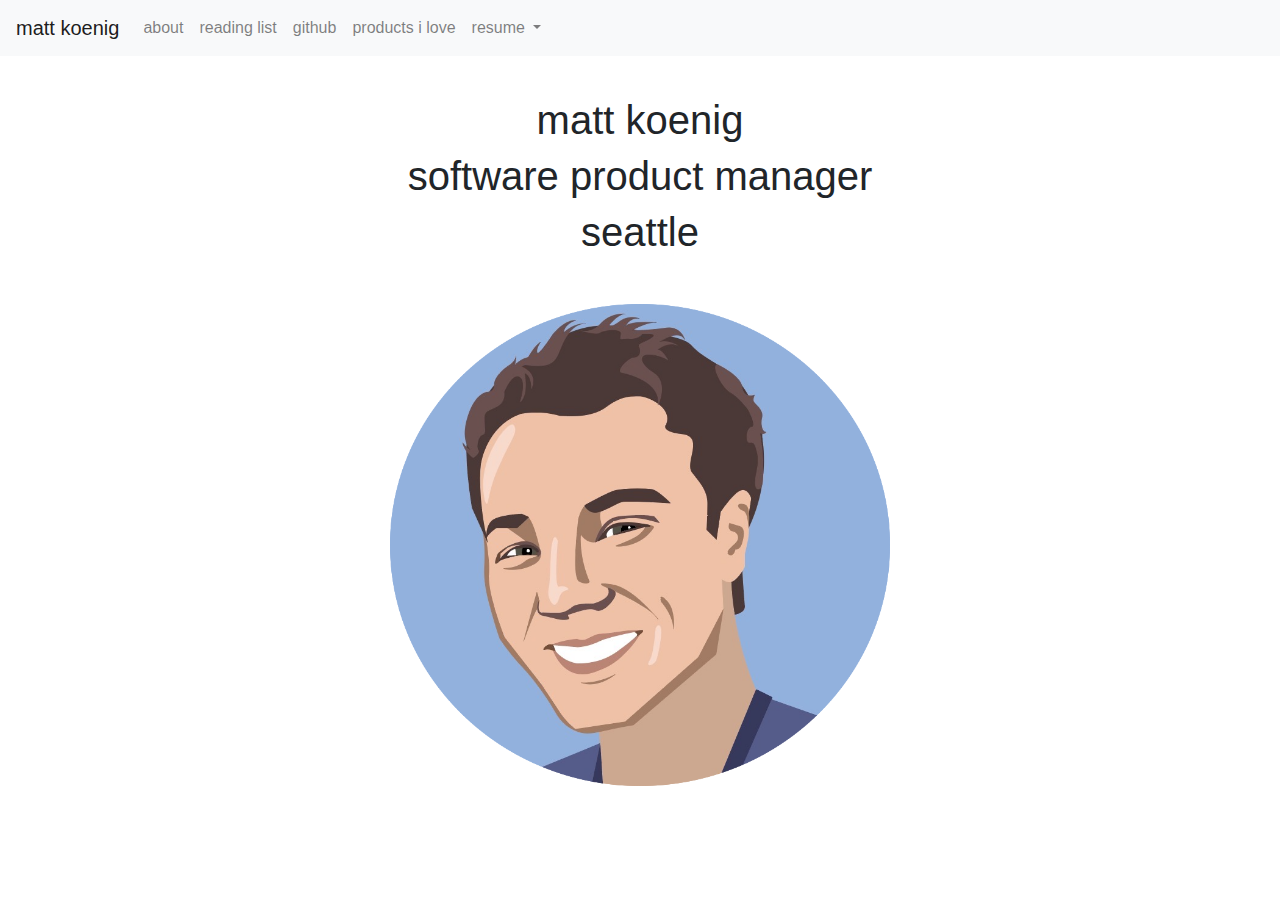
<file: index.html>
<!DOCTYPE html>

<head>
    <meta charset="utf-8">
    <meta http-equiv="X-UA-Compatible" content="IE=edge">
    <title>mk - home</title>
    <meta name="description" content="matt koenig's portfolio and blog">
    <meta name="viewport" content="width=device-width, initial-scale=1">
    <link rel="stylesheet" href="https://stackpath.bootstrapcdn.com/bootstrap/4.3.1/css/bootstrap.min.css"
        integrity="sha384-ggOyR0iXCbMQv3Xipma34MD+dH/1fQ784/j6cY/iJTQUOhcWr7x9JvoRxT2MZw1T" crossorigin="anonymous">
    <link rel="stylesheet" href="style.css">
    <link rel="icon" type="image/png" href="favicon.png">
</head>

<body>
    <nav class="navbar navbar-expand-md navbar-light bg-light">
        <a class="navbar-brand" href="index.html">matt koenig</a>
        <button class="navbar-toggler" type="button" data-toggle="collapse" data-target="#navbarTogglerDemo02" aria-controls="navbarTogglerDemo02" aria-expanded="false" aria-label="Toggle navigation">
            <span class="navbar-toggler-icon"></span>
          </button>
          <div class="collapse navbar-collapse" id="navbarTogglerDemo02">
            <ul class="navbar-nav mr-auto mt-2 mt-lg-0">
                  <li class="nav-item">
                    <a class="nav-link" href="./about.html">about</a>
                  </li>
                  <li class="nav-item">
                    <a class="nav-link" href="./readinglist.html">reading list</a>
                  </li>
                  <li class="nav-item">
                    <a class="nav-link" href="https://github.com/mattwbdv">github</a>
                  </li>
                  <li class="nav-item">
                    <a class="nav-link" href="./referrals.html">products i love</a>
                  </li>
                  <li class="nav-item dropdown">
                    <a class="nav-link dropdown-toggle" href="#" id="navbarDropdown" role="button" data-toggle="dropdown" aria-haspopup="true" aria-expanded="false">
                      resume
                    </a>
                    <div class="dropdown-menu" aria-labelledby="navbarDropdown">
                      <a class="dropdown-item" href="https://www.notion.so/Resume-Matt-Koenig-6ca6cd6ecc3e4b698d382478392bdcf7">paper resume</a>
                      <a class="dropdown-item" href="https://www.linkedin.com/in/mattdkoenig/">linkedin</a>
                      <a class="dropdown-item" href="./portfolio.html">portfolio</a>
                      <a class="dropdown-item" href="https://codepen.io/mattwbdv">codepen</a>
                  </li>
            </ul>
          </div>
        </nav>


    <div class="d-flex flex-column">
        <div class="d-flex justify-content-center">
            <div class="d-flex align-items-center" style="margin-top: 2.5rem; text-align: center;">
                <h1>
                    matt koenig
                </h1>
            </div>
        </div>
    </div>
    <div class="d-flex flex-column">
        <div class="d-flex justify-content-center">
            <div class="d-flex align-items-center" style="text-align: center;">
                <h1>
                    software product manager
                </h1>
            </div>
        </div>
    </div>
    <div class="d-flex flex-column">
        <div class="d-flex justify-content-center">
            <div class="d-flex align-items-center" style="margin-bottom: 2.5rem; text-align: center;" >
                <h1>
                    seattle
                </h1>
            </div>
        </div>
    </div>

    <div class="d-flex flex-column">
        <div class="d-flex justify-content-center">
            <div class="d-flex align-items-center">
                <h1>
                    <img src="pic.png" alt="self portrait" width=500em>
                </h1>
            </div>
        </div>
    </div>
    


    <script async defer src="https://scripts.simpleanalyticscdn.com/latest.js"></script>
    <noscript><img src="https://queue.simpleanalyticscdn.com/noscript.gif" alt="" /></noscript>
    <script src="https://code.jquery.com/jquery-3.3.1.slim.min.js"
        integrity="sha384-q8i/X+965DzO0rT7abK41JStQIAqVgRVzpbzo5smXKp4YfRvH+8abtTE1Pi6jizo"
        crossorigin="anonymous"></script>
    <script src="https://cdnjs.cloudflare.com/ajax/libs/popper.js/1.14.7/umd/popper.min.js"
        integrity="sha384-UO2eT0CpHqdSJQ6hJty5KVphtPhzWj9WO1clHTMGa3JDZwrnQq4sF86dIHNDz0W1"
        crossorigin="anonymous"></script>
    <script src="https://stackpath.bootstrapcdn.com/bootstrap/4.3.1/js/bootstrap.min.js"
        integrity="sha384-JjSmVgyd0p3pXB1rRibZUAYoIIy6OrQ6VrjIEaFf/nJGzIxFDsf4x0xIM+B07jRM"
        crossorigin="anonymous"></script>
</body>

</html>
</file>
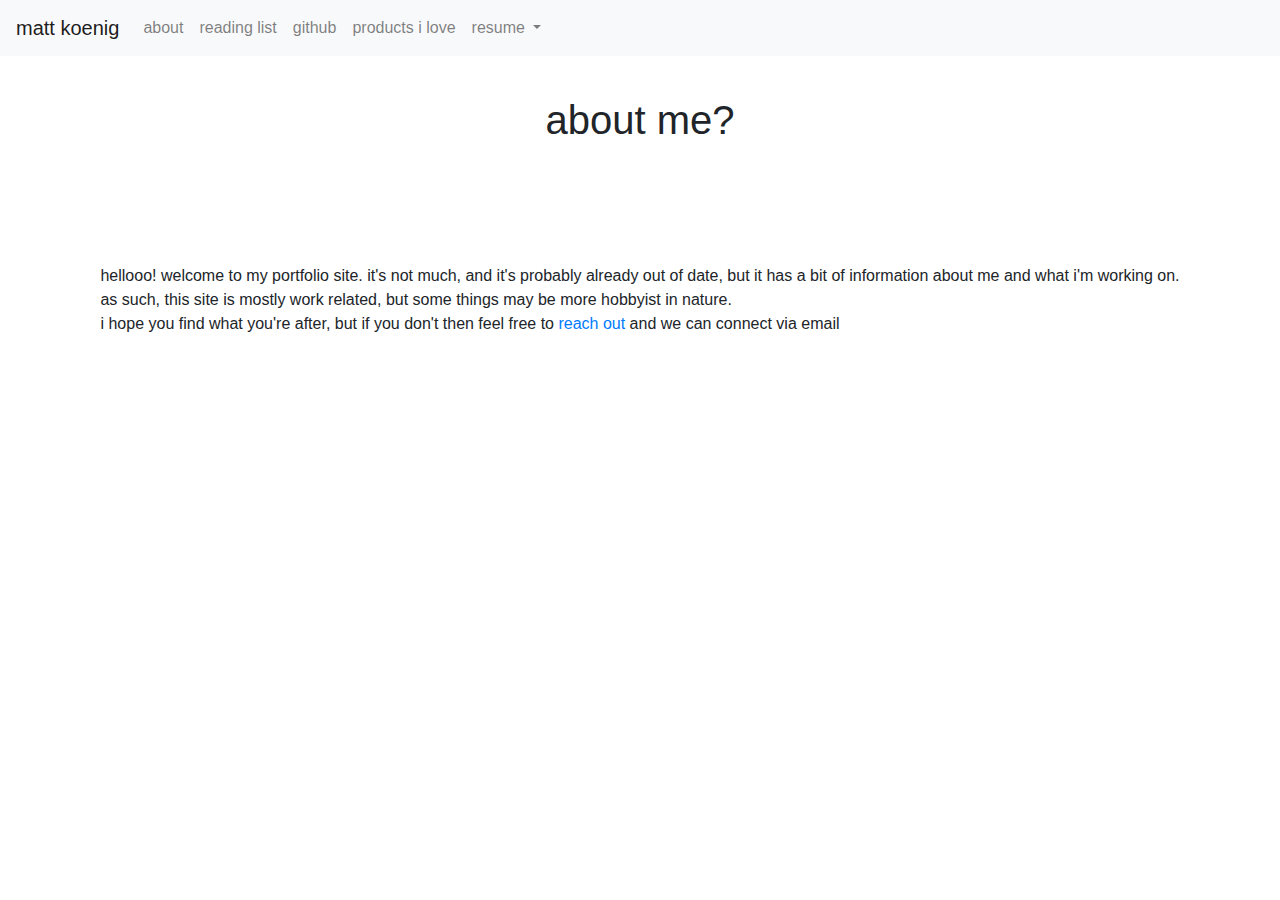
<file: about.html>
<!DOCTYPE html>

<head>
    <meta charset="utf-8">
    <meta http-equiv="X-UA-Compatible" content="IE=edge">
    <title>mk - about</title>
    <meta name="description" content="matt koenig's portfolio and blog">
    <meta name="viewport" content="width=device-width, initial-scale=1">
    <link rel="stylesheet" href="https://stackpath.bootstrapcdn.com/bootstrap/4.3.1/css/bootstrap.min.css"
        integrity="sha384-ggOyR0iXCbMQv3Xipma34MD+dH/1fQ784/j6cY/iJTQUOhcWr7x9JvoRxT2MZw1T" crossorigin="anonymous">
    <link rel="stylesheet" href="style.css">    <link rel="icon" type="image/png" href="favicon.png">

</head>

<body>
    <nav class="navbar navbar-expand-md navbar-light bg-light">
        <a class="navbar-brand" href="index.html">matt koenig</a>
        <button class="navbar-toggler" type="button" data-toggle="collapse" data-target="#navbarTogglerDemo02" aria-controls="navbarTogglerDemo02" aria-expanded="false" aria-label="Toggle navigation">
            <span class="navbar-toggler-icon"></span>
          </button>
          <div class="collapse navbar-collapse" id="navbarTogglerDemo02">
            <ul class="navbar-nav mr-auto mt-2 mt-lg-0">
                  <li class="nav-item">
                    <a class="nav-link" href="./about.html">about</a>
                  </li>
                  <li class="nav-item">
                    <a class="nav-link" href="./readinglist.html">reading list</a>
                  </li>
                  <li class="nav-item">
                    <a class="nav-link" href="https://github.com/mattwbdv">github</a>
                  </li>
                  <li class="nav-item">
                    <a class="nav-link" href="./referrals.html">products i love</a>
                  </li>
                  <li class="nav-item dropdown">
                    <a class="nav-link dropdown-toggle" href="#" id="navbarDropdown" role="button" data-toggle="dropdown" aria-haspopup="true" aria-expanded="false">
                      resume
                    </a>
                    <div class="dropdown-menu" aria-labelledby="navbarDropdown">
                      <a class="dropdown-item" href="https://www.notion.so/Resume-Matt-Koenig-6ca6cd6ecc3e4b698d382478392bdcf7">paper resume</a>
                      <a class="dropdown-item" href="https://www.linkedin.com/in/mattdkoenig/">linkedin</a>
                      <a class="dropdown-item" href="./portfolio.html">portfolio</a>
                      <a class="dropdown-item" href="https://codepen.io/mattwbdv">codepen</a>
                  </li>
            </ul>
          </div>
        </nav>

        <div class="d-flex flex-column">
            <div class="d-flex justify-content-center">
                <div class="d-flex align-items-center" style="margin: 2.5rem;">
                    <h1>
                        about me?
                    </h1>
                </div>
            </div>
        </div>


        <div class="d-flex flex-column">
            <div class="d-flex justify-content-center">
                <div class="d-flex align-items-center" style="margin: 4.5rem;">
        <p>
        hellooo! welcome to my portfolio site. it's not much, and it's probably already out of date, 
        but it has a bit of information about me and what i'm working on. <br> as such, this site is mostly work related, but some things may be more 
        hobbyist in nature. <br>i hope you find what you're after, but if you don't then feel free to 
        <a href="mailto:koenigmattd@gmail.com">reach out</a> and we can connect via email
    </p>
    </div>
    </div>
        </div>

    <script async defer src="https://scripts.simpleanalyticscdn.com/latest.js"></script>
<noscript><img src="https://queue.simpleanalyticscdn.com/noscript.gif" alt=""/></noscript>
<script async defer src="https://scripts.simpleanalyticscdn.com/latest.js"></script>
<noscript><img src="https://queue.simpleanalyticscdn.com/noscript.gif" alt="" /></noscript>
<script src="https://code.jquery.com/jquery-3.3.1.slim.min.js"
    integrity="sha384-q8i/X+965DzO0rT7abK41JStQIAqVgRVzpbzo5smXKp4YfRvH+8abtTE1Pi6jizo"
    crossorigin="anonymous"></script>
<script src="https://cdnjs.cloudflare.com/ajax/libs/popper.js/1.14.7/umd/popper.min.js"
    integrity="sha384-UO2eT0CpHqdSJQ6hJty5KVphtPhzWj9WO1clHTMGa3JDZwrnQq4sF86dIHNDz0W1"
    crossorigin="anonymous"></script>
<script src="https://stackpath.bootstrapcdn.com/bootstrap/4.3.1/js/bootstrap.min.js"
    integrity="sha384-JjSmVgyd0p3pXB1rRibZUAYoIIy6OrQ6VrjIEaFf/nJGzIxFDsf4x0xIM+B07jRM"
    crossorigin="anonymous"></script>
</body>

</html>
</file>
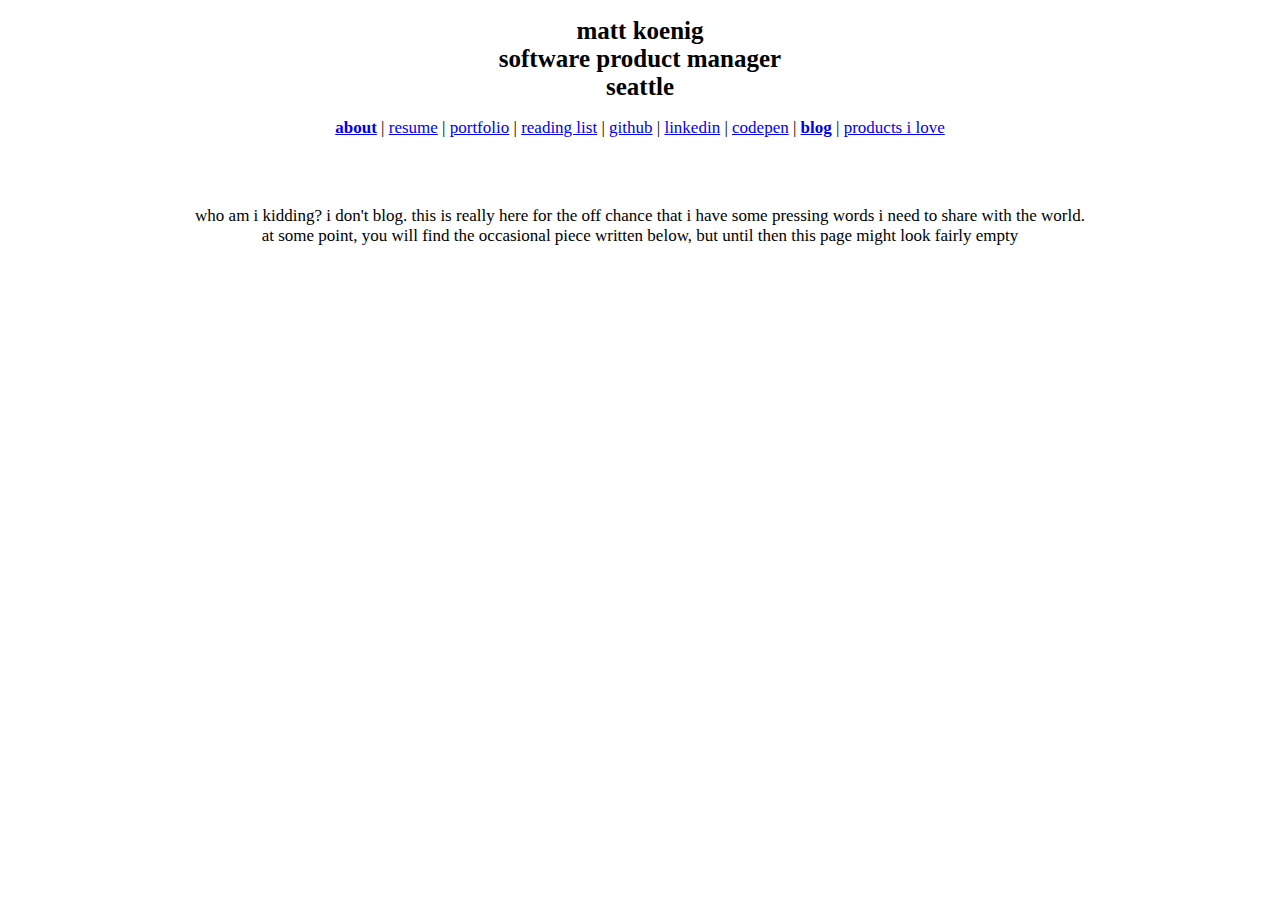
<file: blog.html>
<!DOCTYPE html>

<head>
    <meta charset="utf-8">
    <meta http-equiv="X-UA-Compatible" content="IE=edge">
    <title>blog</title>
    <meta name="description" content="matt koenig's portfolio and blog">
    <meta name="viewport" content="width=device-width, initial-scale=1">
    <link rel="stylesheet" href="style.css">
    <link rel="icon" type="image/png" href="favicon.png">

</head>

<body>


    <h1 class="head">
        matt koenig
        <br>
        software product manager
        <br>
        seattle
    </h1>

    <div class="list">
        <b><a href="./about.html">about</a></b> |
        <a href="https://www.notion.so/Resume-Matt-Koenig-6ca6cd6ecc3e4b698d382478392bdcf7">resume</a> |
        <a href="./portfolio.html">portfolio</a> |
        <a href="./readinglist.html">reading list</a> |
        <a href="https://github.com/mattwbdv">github</a> |
        <a href="https://www.linkedin.com/in/mattdkoenig/">linkedin</a> |
        <a href="https://codepen.io/mattwbdv">codepen</a> |
        <b><a href="./blog.html">blog</a></b> |
        <a href="./referrals.html">products i love</a>


    </div>

    <div class="collection">
        <p>
        who am i kidding? i don't blog. this is really here for the off chance that i have some pressing words i need to share with the 
        world. <br>at some point, you will find the occasional piece written below, but until then this page might look fairly empty 
    </p>
    </div>

    <script async defer src="https://scripts.simpleanalyticscdn.com/latest.js"></script>
<noscript><img src="https://queue.simpleanalyticscdn.com/noscript.gif" alt=""/></noscript>
</body>

</html>
</file>
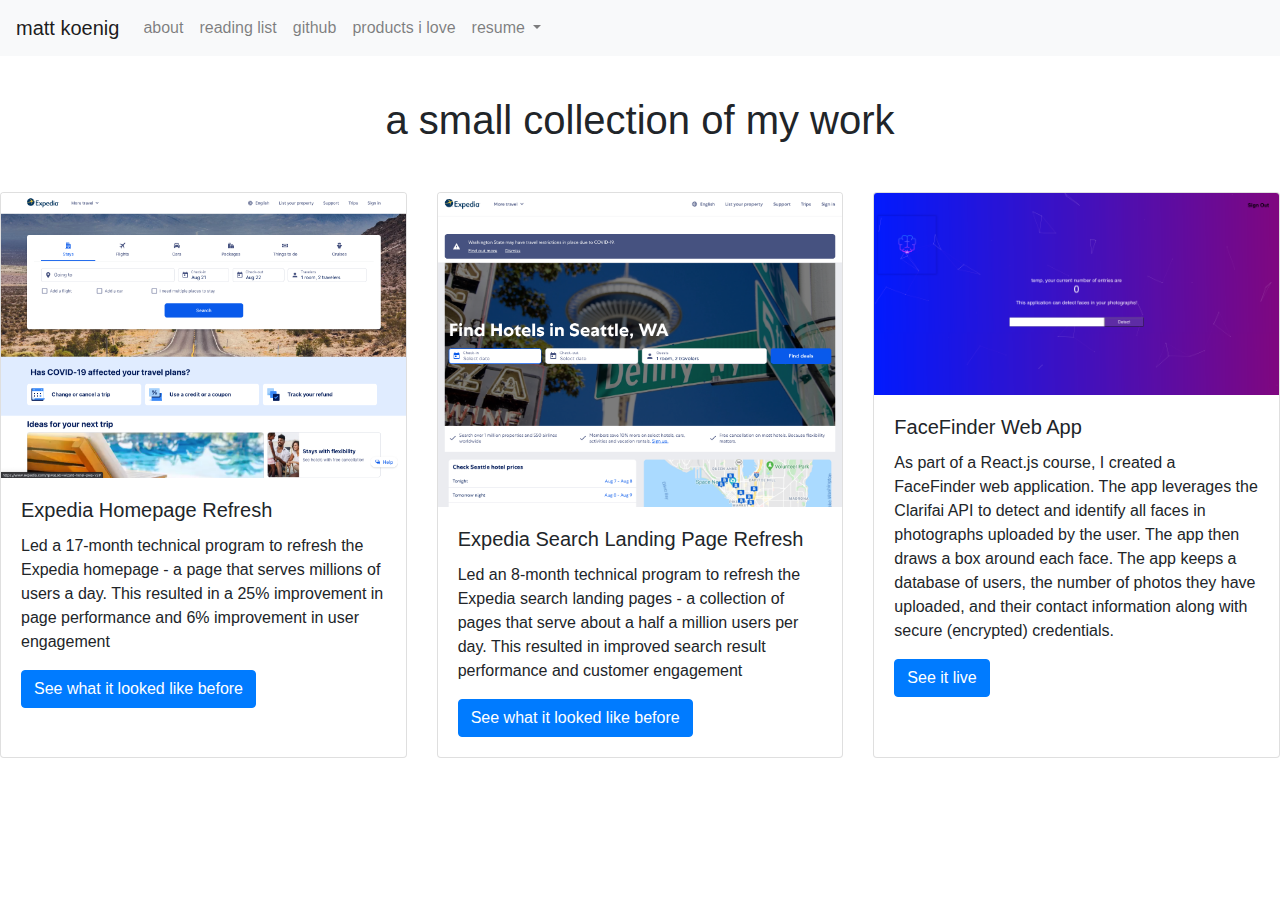
<file: portfolio.html>
<!DOCTYPE html>

<head>
    <meta charset="utf-8">
    <meta http-equiv="X-UA-Compatible" content="IE=edge">
    <title>mk - portfolio</title>
    <meta name="description" content="matt koenig's portfolio and blog">
    <meta name="viewport" content="width=device-width, initial-scale=1">
    <link rel="stylesheet" href="https://stackpath.bootstrapcdn.com/bootstrap/4.3.1/css/bootstrap.min.css"
        integrity="sha384-ggOyR0iXCbMQv3Xipma34MD+dH/1fQ784/j6cY/iJTQUOhcWr7x9JvoRxT2MZw1T" crossorigin="anonymous">
    <link rel="stylesheet" href="style.css"></head>
    <link rel="icon" type="image/png" href="favicon.png">

<body>
    <nav class="navbar navbar-expand-md navbar-light bg-light">
        <a class="navbar-brand" href="index.html">matt koenig</a>
        <button class="navbar-toggler" type="button" data-toggle="collapse" data-target="#navbarTogglerDemo02" aria-controls="navbarTogglerDemo02" aria-expanded="false" aria-label="Toggle navigation">
            <span class="navbar-toggler-icon"></span>
          </button>
          <div class="collapse navbar-collapse" id="navbarTogglerDemo02">
            <ul class="navbar-nav mr-auto mt-2 mt-lg-0">
                  <li class="nav-item">
                    <a class="nav-link" href="./about.html">about</a>
                  </li>
                  <li class="nav-item">
                    <a class="nav-link" href="./readinglist.html">reading list</a>
                  </li>
                  <li class="nav-item">
                    <a class="nav-link" href="https://github.com/mattwbdv">github</a>
                  </li>
                  <li class="nav-item">
                    <a class="nav-link" href="./referrals.html">products i love</a>
                  </li>
                  <li class="nav-item dropdown">
                    <a class="nav-link dropdown-toggle" href="#" id="navbarDropdown" role="button" data-toggle="dropdown" aria-haspopup="true" aria-expanded="false">
                      resume
                    </a>
                    <div class="dropdown-menu" aria-labelledby="navbarDropdown">
                      <a class="dropdown-item" href="https://www.notion.so/Resume-Matt-Koenig-6ca6cd6ecc3e4b698d382478392bdcf7">paper resume</a>
                      <a class="dropdown-item" href="https://www.linkedin.com/in/mattdkoenig/">linkedin</a>
                      <a class="dropdown-item" href="./portfolio.html">portfolio</a>
                      <a class="dropdown-item" href="https://codepen.io/mattwbdv">codepen</a>
                  </li>
            </ul>
          </div>
        </nav>

        <div class="d-flex flex-column">
            <div class="d-flex justify-content-center">
                <div class="d-flex align-items-center" style="margin: 2.5rem; text-align: center;">
                    <h1>
                        a small collection of my work
                    </h1>
                </div>
            </div>
        </div>

        <div class="card-deck">
          <div class="card">
            <img class="card-img-top" src="newBEX.png" alt="Card image cap">
        
            <div class="card-body">
              <h5 class="card-title">Expedia Homepage Refresh</h5>
              <p class="card-text">Led a 17-month technical program to refresh the Expedia homepage - a page that serves millions of users a day. This resulted in a 25% improvement in page performance and 6% improvement in user engagement</p>
              <a href="oldBEX.png" class="btn btn-primary">See what it looked like before</a>
            </div>
          </div>
          <div class="card">
            <img class="card-img-top" src="newSEO.png" alt="Card image cap">
        
            <div class="card-body">
              <h5 class="card-title">Expedia Search Landing Page Refresh</h5>
              <p class="card-text">Led an 8-month technical program to refresh the Expedia search landing pages - a collection of pages that serve about a half a million users per day. This resulted in improved search result performance and customer engagement</p>
              <a href="oldSEO.png" class="btn btn-primary">See what it looked like before</a>
            </div>
          </div>
          <div class="card">
            <img class="card-img-top" src="face.png" alt="Card image cap">
        
            <div class="card-body">
              <h5 class="card-title">FaceFinder Web App</h5>
              <p class="card-text">As part of a React.js course, I created a FaceFinder web application. 
                The app leverages the Clarifai API to detect and identify all faces in photographs uploaded by the user. 
                The app then draws a box around each face. The app keeps a database of users, the number of photos they have uploaded, 
                and their contact information along with secure (encrypted) credentials.</p>
              <a href="https://brain-face-123.herokuapp.com/" class="btn btn-primary">See it live</a>
            </div>
          </div>
        </div>

    <script async defer src="https://scripts.simpleanalyticscdn.com/latest.js"></script>
<noscript><img src="https://queue.simpleanalyticscdn.com/noscript.gif" alt=""/></noscript>
<script async defer src="https://scripts.simpleanalyticscdn.com/latest.js"></script>
<noscript><img src="https://queue.simpleanalyticscdn.com/noscript.gif" alt="" /></noscript>
<script src="https://code.jquery.com/jquery-3.3.1.slim.min.js"
    integrity="sha384-q8i/X+965DzO0rT7abK41JStQIAqVgRVzpbzo5smXKp4YfRvH+8abtTE1Pi6jizo"
    crossorigin="anonymous"></script>
<script src="https://cdnjs.cloudflare.com/ajax/libs/popper.js/1.14.7/umd/popper.min.js"
    integrity="sha384-UO2eT0CpHqdSJQ6hJty5KVphtPhzWj9WO1clHTMGa3JDZwrnQq4sF86dIHNDz0W1"
    crossorigin="anonymous"></script>
<script src="https://stackpath.bootstrapcdn.com/bootstrap/4.3.1/js/bootstrap.min.js"
    integrity="sha384-JjSmVgyd0p3pXB1rRibZUAYoIIy6OrQ6VrjIEaFf/nJGzIxFDsf4x0xIM+B07jRM"
    crossorigin="anonymous"></script>
</body>

</html>
</file>
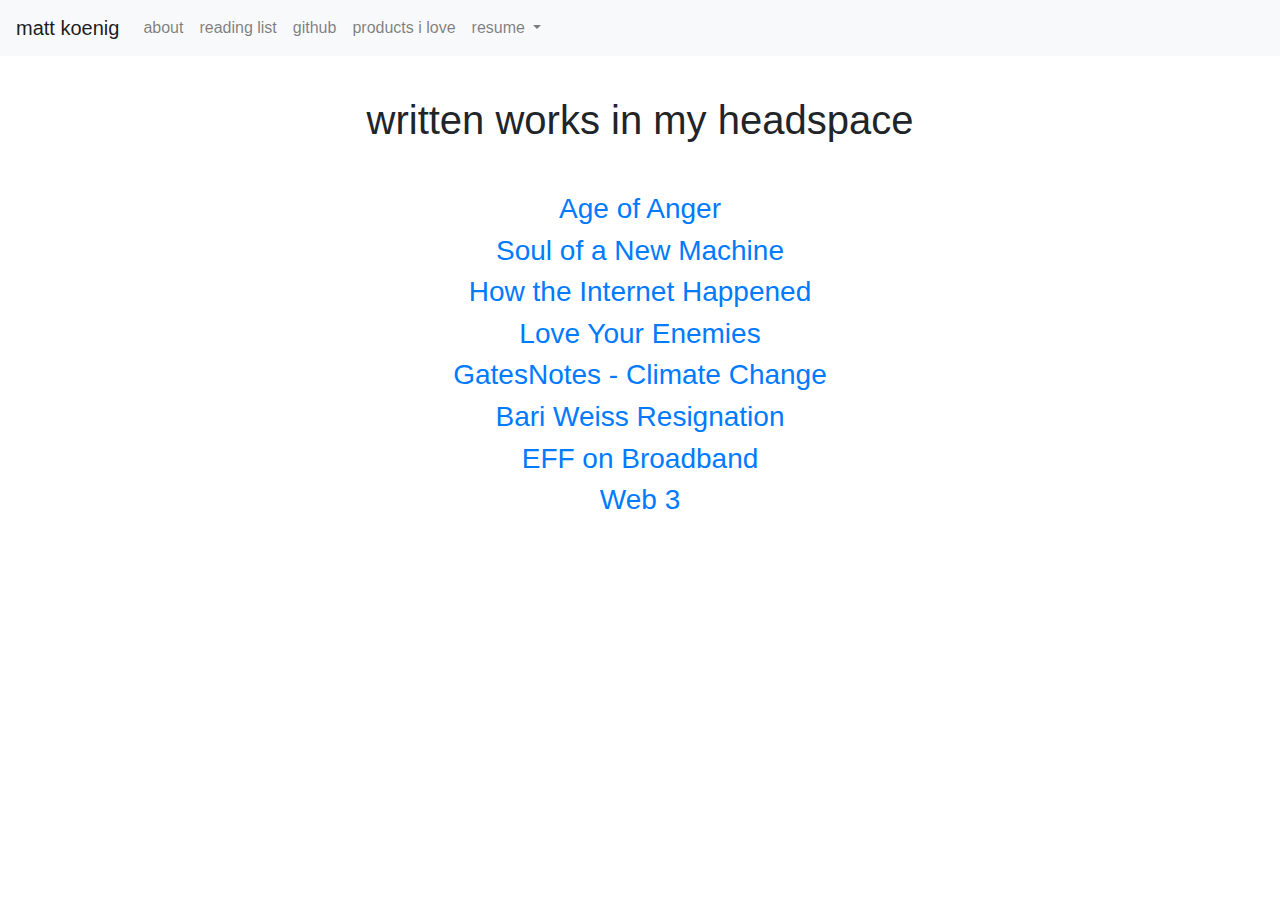
<file: readinglist.html>
<!DOCTYPE html>

<head>
    <meta charset="utf-8">
    <meta http-equiv="X-UA-Compatible" content="IE=edge">
    <title>mk - reading list</title>
    <meta name="description" content="matt koenig's portfolio and blog">
    <meta name="viewport" content="width=device-width, initial-scale=1">
    <link rel="stylesheet" href="https://stackpath.bootstrapcdn.com/bootstrap/4.3.1/css/bootstrap.min.css"
        integrity="sha384-ggOyR0iXCbMQv3Xipma34MD+dH/1fQ784/j6cY/iJTQUOhcWr7x9JvoRxT2MZw1T" crossorigin="anonymous">
    <link rel="stylesheet" href="style.css">
        <link rel="icon" type="image/png" href="favicon.png">
</head>

<body>
    <nav class="navbar navbar-expand-md navbar-light bg-light">
        <a class="navbar-brand" href="index.html">matt koenig</a>
        <button class="navbar-toggler" type="button" data-toggle="collapse" data-target="#navbarTogglerDemo02" aria-controls="navbarTogglerDemo02" aria-expanded="false" aria-label="Toggle navigation">
            <span class="navbar-toggler-icon"></span>
          </button>
          <div class="collapse navbar-collapse" id="navbarTogglerDemo02">
            <ul class="navbar-nav mr-auto mt-2 mt-lg-0">
                  <li class="nav-item">
                    <a class="nav-link" href="./about.html">about</a>
                  </li>
                  <li class="nav-item">
                    <a class="nav-link" href="./readinglist.html">reading list</a>
                  </li>
                  <li class="nav-item">
                    <a class="nav-link" href="https://github.com/mattwbdv">github</a>
                  </li>
                  <li class="nav-item">
                    <a class="nav-link" href="./referrals.html">products i love</a>
                  </li>
                  <li class="nav-item dropdown">
                    <a class="nav-link dropdown-toggle" href="#" id="navbarDropdown" role="button" data-toggle="dropdown" aria-haspopup="true" aria-expanded="false">
                      resume
                    </a>
                    <div class="dropdown-menu" aria-labelledby="navbarDropdown">
                      <a class="dropdown-item" href="https://www.notion.so/Resume-Matt-Koenig-6ca6cd6ecc3e4b698d382478392bdcf7">paper resume</a>
                      <a class="dropdown-item" href="https://www.linkedin.com/in/mattdkoenig/">linkedin</a>
                      <a class="dropdown-item" href="./portfolio.html">portfolio</a>
                      <a class="dropdown-item" href="https://codepen.io/mattwbdv">codepen</a>
                  </li>
            </ul>
          </div>
        </nav>

        <div class="d-flex flex-column">
            <div class="d-flex justify-content-center">
                <div class="d-flex align-items-center" style="margin: 2.5rem; text-align: center;">
                    <h1>
                        written works in my headspace
                    </h1>
                </div>
            </div>
        </div>

        <div class="d-flex flex-column">
            <div class="d-flex justify-content-center">
                <div class="d-flex align-items-center">
                    <h3>
                        <a href="https://www.amazon.com/Age-Anger-History-Pankaj-Mishra/dp/0374274789">Age of Anger</a>
                    </h3>
                </div>
            </div>
        </div>
        <div class="d-flex flex-column">
            <div class="d-flex justify-content-center">
                <div class="d-flex align-items-center">
                    <h3>
                        <a href="https://www.amazon.com/Soul-New-Machine-Tracy-Kidder/dp/0316491977">Soul of a New Machine</a>
                    </h3>
                </div>
            </div>
        </div>
        <div class="d-flex flex-column">
            <div class="d-flex justify-content-center">
                <div class="d-flex align-items-center">
                    <h3>
                        <a href="https://www.amazon.com/How-Internet-Happened-Netscape-iPhone/dp/1631493078">How the Internet Happened</a>
                    </h3>
                </div>
            </div>
        </div>
        <div class="d-flex flex-column">
            <div class="d-flex justify-content-center">
                <div class="d-flex align-items-center">
                    <h3>
                        <a href="https://www.amazon.com/Love-Your-Enemies-America-Contempt/dp/0062883755/ref=tmm_hrd_swatch_0?_encoding=UTF8&qid=1588301874&sr=1-1">Love Your Enemies</a>
                    </h3>
                </div>
            </div>
        </div>
        <div class="d-flex flex-column">
            <div class="d-flex justify-content-center">
                <div class="d-flex align-items-center">
                    <h3>
                        <a href="https://www.gatesnotes.com/Energy/Climate-and-COVID-19?WT.mc_id=20200804100000_COVID19-and-Climate_BG-LI_&WT.tsrc=BGLI">GatesNotes - Climate Change</a>
                    </h3>
                </div>
            </div>
        </div>
        <div class="d-flex flex-column">
            <div class="d-flex justify-content-center">
                <div class="d-flex align-items-center">
                    <h3>
                        <a href="https://www.bariweiss.com/resignation-letter">Bari Weiss Resignation</a>
                    </h3>
                </div>
            </div>
        </div>
        <div class="d-flex flex-column">
            <div class="d-flex justify-content-center">
                <div class="d-flex align-items-center">
                    <h3>
                        <a href="https://www.eff.org/deeplinks/2020/06/house-introduces-universal-fiber-broadband-plan">EFF on Broadband</a>
                    </h3>
                </div>
            </div>
        </div>
        <div class="d-flex flex-column">
            <div class="d-flex justify-content-center">
                <div class="d-flex align-items-center">
                    <h3>
                        <a href="https://blog.coinbase.com/understanding-web-3-a-user-controlled-internet-a39c21cf83f3?gi=90d54cfb29ed">Web 3</a>
                    </h3>
                </div>
            </div>
        </div>

    <script async defer src="https://scripts.simpleanalyticscdn.com/latest.js"></script>
    <noscript><img src="https://queue.simpleanalyticscdn.com/noscript.gif" alt=""/></noscript>
    <script async defer src="https://scripts.simpleanalyticscdn.com/latest.js"></script>
    <noscript><img src="https://queue.simpleanalyticscdn.com/noscript.gif" alt="" /></noscript>
    <script src="https://code.jquery.com/jquery-3.3.1.slim.min.js"
        integrity="sha384-q8i/X+965DzO0rT7abK41JStQIAqVgRVzpbzo5smXKp4YfRvH+8abtTE1Pi6jizo"
        crossorigin="anonymous"></script>
    <script src="https://cdnjs.cloudflare.com/ajax/libs/popper.js/1.14.7/umd/popper.min.js"
        integrity="sha384-UO2eT0CpHqdSJQ6hJty5KVphtPhzWj9WO1clHTMGa3JDZwrnQq4sF86dIHNDz0W1"
        crossorigin="anonymous"></script>
    <script src="https://stackpath.bootstrapcdn.com/bootstrap/4.3.1/js/bootstrap.min.js"
        integrity="sha384-JjSmVgyd0p3pXB1rRibZUAYoIIy6OrQ6VrjIEaFf/nJGzIxFDsf4x0xIM+B07jRM"
        crossorigin="anonymous"></script>
</body>

</html>
</file>
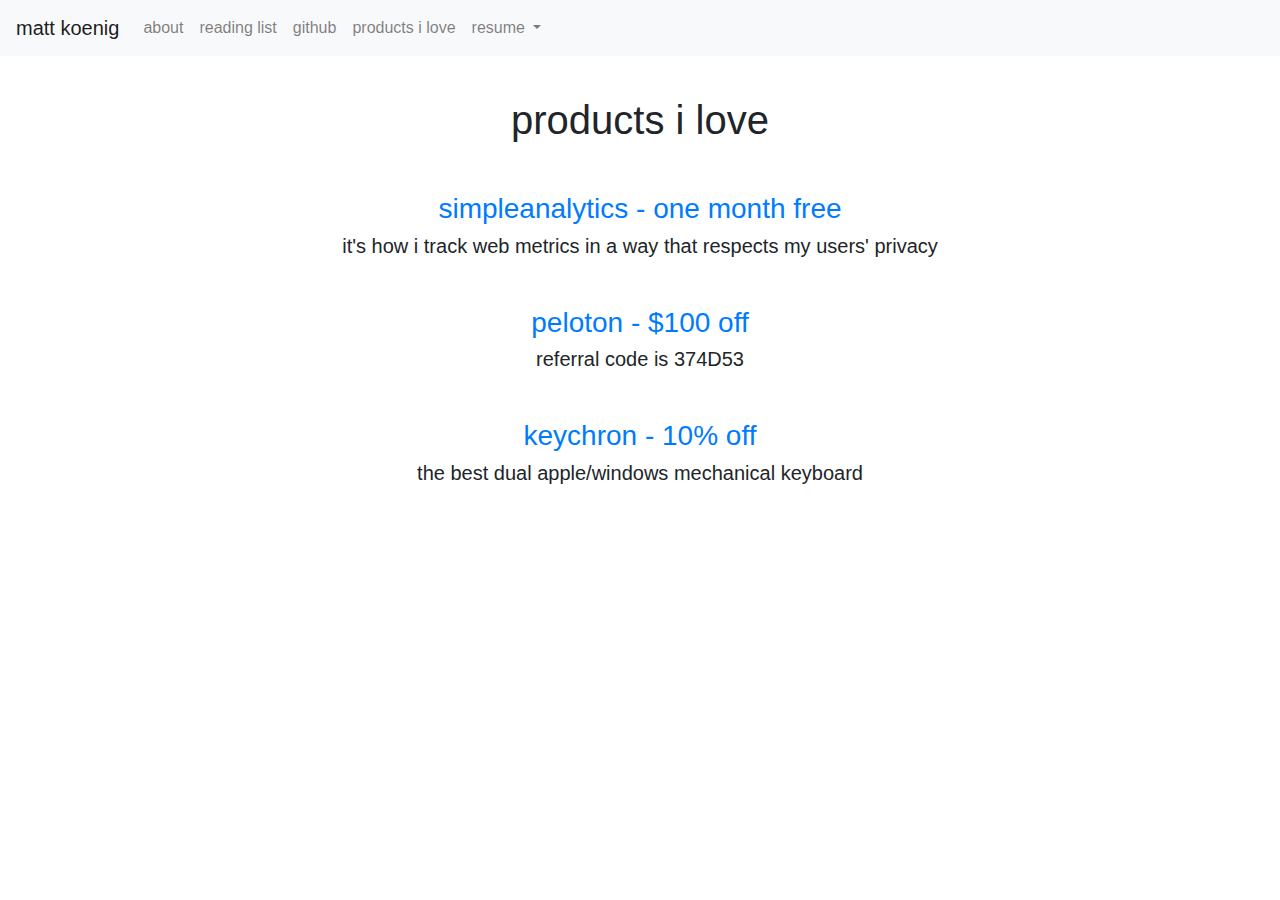
<file: referrals.html>
<!DOCTYPE html>

<head>
    <meta charset="utf-8">
    <meta http-equiv="X-UA-Compatible" content="IE=edge">
    <title>mk - referrals</title>
    <meta name="description" content="matt koenig's portfolio and blog">
    <meta name="viewport" content="width=device-width, initial-scale=1">
    <link rel="stylesheet" href="https://stackpath.bootstrapcdn.com/bootstrap/4.3.1/css/bootstrap.min.css"
        integrity="sha384-ggOyR0iXCbMQv3Xipma34MD+dH/1fQ784/j6cY/iJTQUOhcWr7x9JvoRxT2MZw1T" crossorigin="anonymous">
    <link rel="stylesheet" href="style.css">    <link rel="icon" type="image/png" href="favicon.png">

</head>

<body>
    <nav class="navbar navbar-expand-md navbar-light bg-light">
        <a class="navbar-brand" href="index.html">matt koenig</a>
        <button class="navbar-toggler" type="button" data-toggle="collapse" data-target="#navbarTogglerDemo02" aria-controls="navbarTogglerDemo02" aria-expanded="false" aria-label="Toggle navigation">
            <span class="navbar-toggler-icon"></span>
          </button>
          <div class="collapse navbar-collapse" id="navbarTogglerDemo02">
            <ul class="navbar-nav mr-auto mt-2 mt-lg-0">
                  <li class="nav-item">
                    <a class="nav-link" href="./about.html">about</a>
                  </li>
                  <li class="nav-item">
                    <a class="nav-link" href="./readinglist.html">reading list</a>
                  </li>
                  <li class="nav-item">
                    <a class="nav-link" href="https://github.com/mattwbdv">github</a>
                  </li>
                  <li class="nav-item">
                    <a class="nav-link" href="./referrals.html">products i love</a>
                  </li>
                  <li class="nav-item dropdown">
                    <a class="nav-link dropdown-toggle" href="#" id="navbarDropdown" role="button" data-toggle="dropdown" aria-haspopup="true" aria-expanded="false">
                      resume
                    </a>
                    <div class="dropdown-menu" aria-labelledby="navbarDropdown">
                      <a class="dropdown-item" href="https://www.notion.so/Resume-Matt-Koenig-6ca6cd6ecc3e4b698d382478392bdcf7">paper resume</a>
                      <a class="dropdown-item" href="https://www.linkedin.com/in/mattdkoenig/">linkedin</a>
                      <a class="dropdown-item" href="./portfolio.html">portfolio</a>
                      <a class="dropdown-item" href="https://codepen.io/mattwbdv">codepen</a>
                  </li>
            </ul>
          </div>
        </nav>


        <div class="d-flex flex-column">
            <div class="d-flex justify-content-center">
                <div class="d-flex align-items-center" style="margin-top: 2.5rem;">
                    <h1>
                        products i love 
                    </h1>
                </div>
            </div>
        </div>


        <div class="d-flex flex-column">
            <div class="d-flex justify-content-center">
                <div class="d-flex align-items-center" style="margin-top: 2.5rem;">
                    <h3>
                        <a href="referral.simpleanalytics.com/matt-koenig">simpleanalytics - one month free</a>
                    </h3>
                </div>
            </div>
        </div>
        <div class="d-flex flex-column">
            <div class="d-flex justify-content-center">
                <div class="d-flex align-items-center">
                    <h5>
                    it's how i track web metrics in a way that respects my users' privacy
                    </h5>
                </div>
            </div>
        </div>

        <div class="d-flex flex-column">
            <div class="d-flex justify-content-center">
                <div class="d-flex align-items-center" style="margin-top: 2.5rem;">
                    <h3>
                        <a href="onepeloton.com">peloton - $100 off</a>
                    </h3>
                </div>
            </div>
        </div>
        <div class="d-flex flex-column">
            <div class="d-flex justify-content-center">
                <div class="d-flex align-items-center">
                    <h5>
                        referral code is 374D53
                    </h5>
                </div>
            </div>
        </div>

        <div class="d-flex flex-column">
            <div class="d-flex justify-content-center">
                <div class="d-flex align-items-center" style="margin-top: 2.5rem;">
                    <h3> 
                        <a href="http://portal.referralcandy.com/KGC8XLL/share_redirect?location=reminder_email&message_id=602553650&type=referral_link_email_click">keychron - 10% off</a>
                    </h3>
                </div>
            </div>
        </div>
        <div class="d-flex flex-column">
            <div class="d-flex justify-content-center">
                <div class="d-flex align-items-center">
                    <h5>
                        the best dual apple/windows mechanical keyboard
                    </h5>
                </div>
            </div>
        </div>


    <script async defer src="https://scripts.simpleanalyticscdn.com/latest.js"></script>
<noscript><img src="https://queue.simpleanalyticscdn.com/noscript.gif" alt=""/></noscript>
<script async defer src="https://scripts.simpleanalyticscdn.com/latest.js"></script>
<noscript><img src="https://queue.simpleanalyticscdn.com/noscript.gif" alt="" /></noscript>
<script src="https://code.jquery.com/jquery-3.3.1.slim.min.js"
    integrity="sha384-q8i/X+965DzO0rT7abK41JStQIAqVgRVzpbzo5smXKp4YfRvH+8abtTE1Pi6jizo"
    crossorigin="anonymous"></script>
<script src="https://cdnjs.cloudflare.com/ajax/libs/popper.js/1.14.7/umd/popper.min.js"
    integrity="sha384-UO2eT0CpHqdSJQ6hJty5KVphtPhzWj9WO1clHTMGa3JDZwrnQq4sF86dIHNDz0W1"
    crossorigin="anonymous"></script>
<script src="https://stackpath.bootstrapcdn.com/bootstrap/4.3.1/js/bootstrap.min.js"
    integrity="sha384-JjSmVgyd0p3pXB1rRibZUAYoIIy6OrQ6VrjIEaFf/nJGzIxFDsf4x0xIM+B07jRM"
    crossorigin="anonymous"></script>
</body>

</html>
</file>
<file: style.css>
.list {
  font-size: 17px;
  text-align: center;
}

.head {
  font-size: 25px;
  text-align: center;
}

.collection {
  font-size: 17px;
  text-align: center;
  padding: 3em 3em 3em 3em;

}

span {
  display: block;
  padding: 2em;
}
</file>
